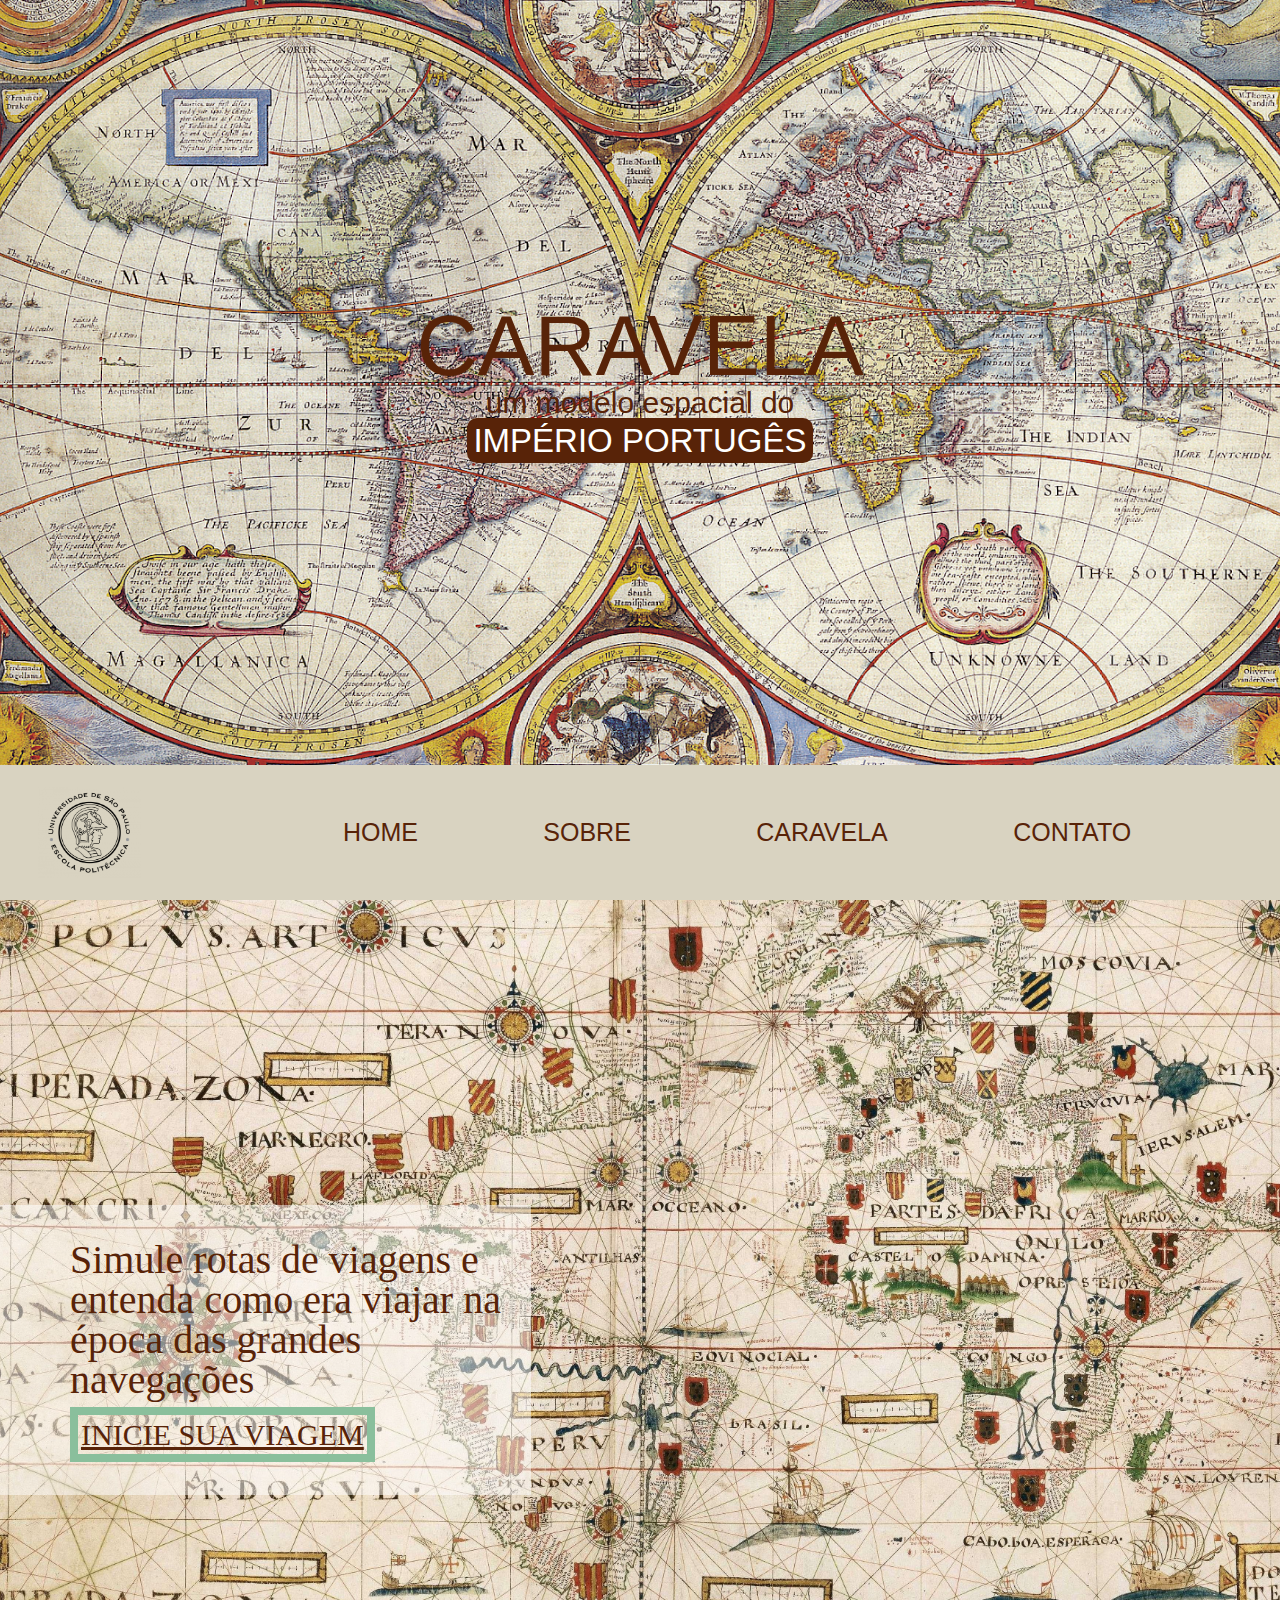
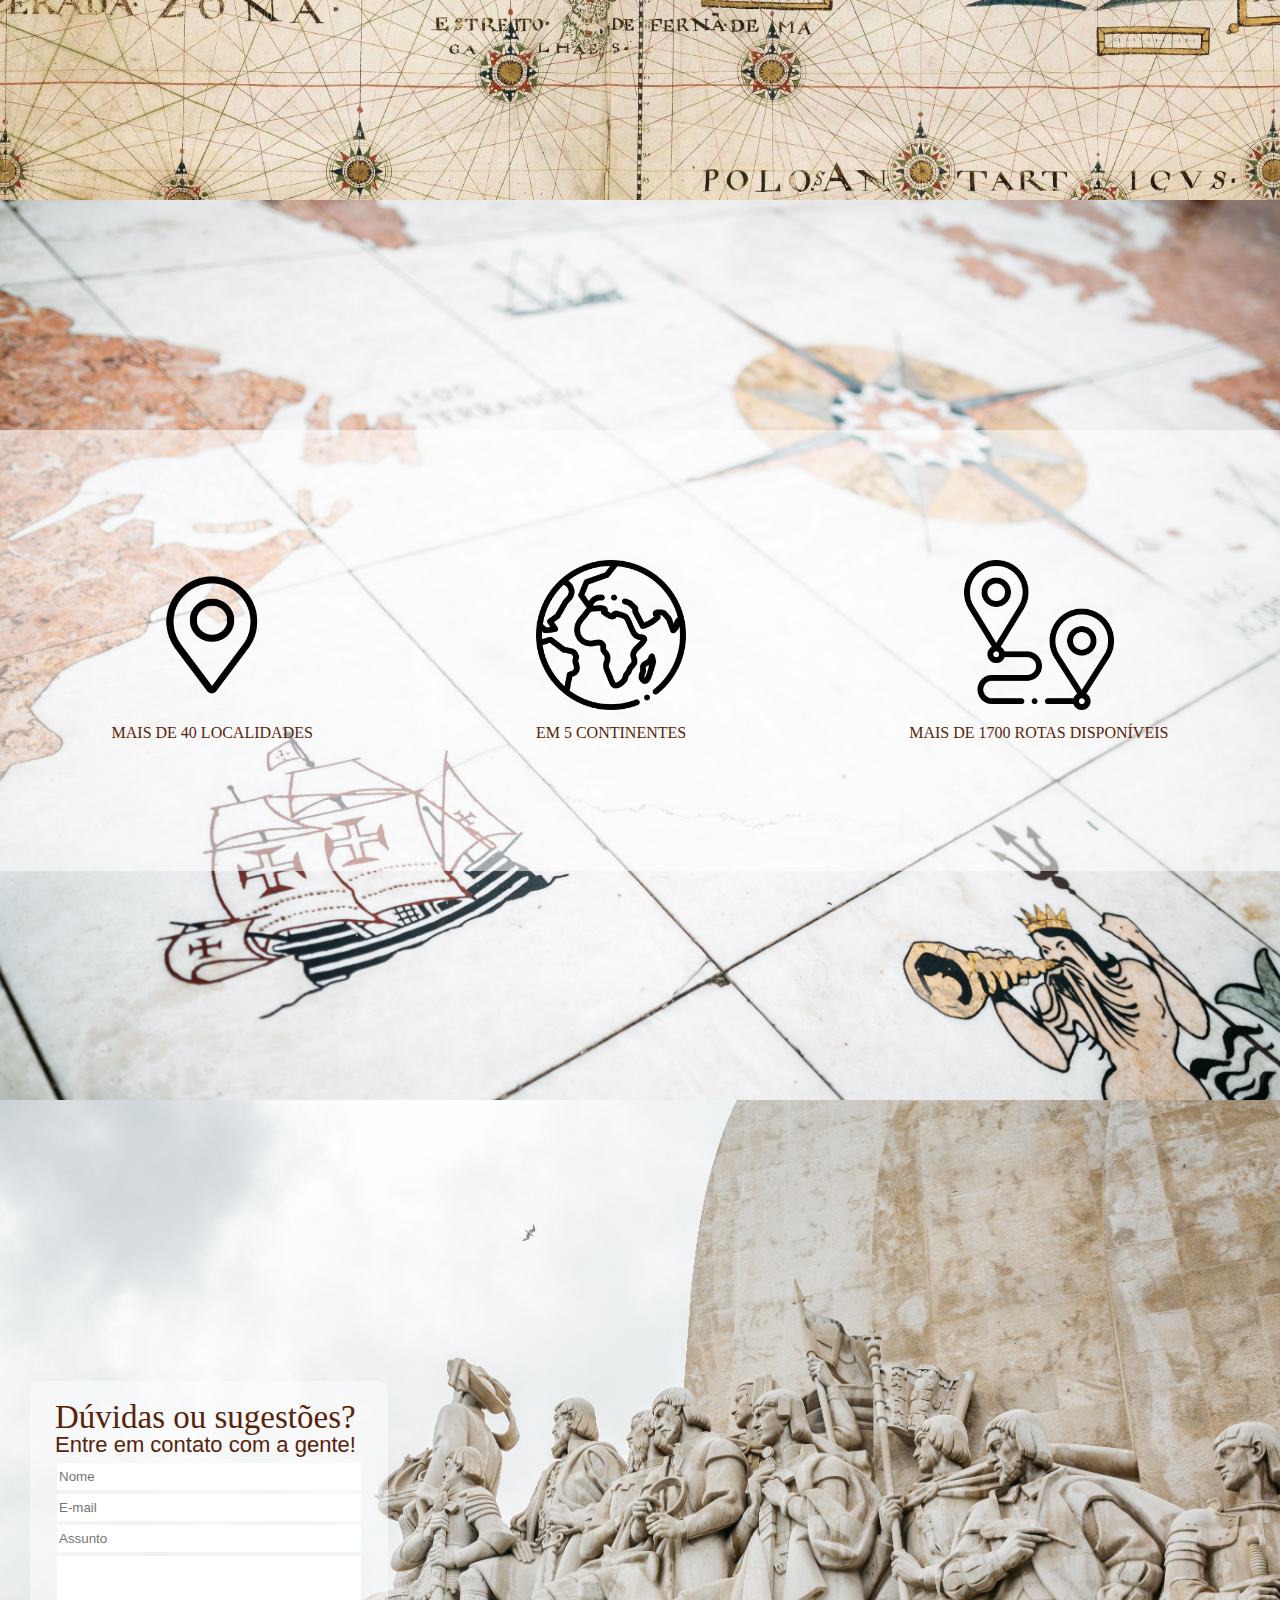
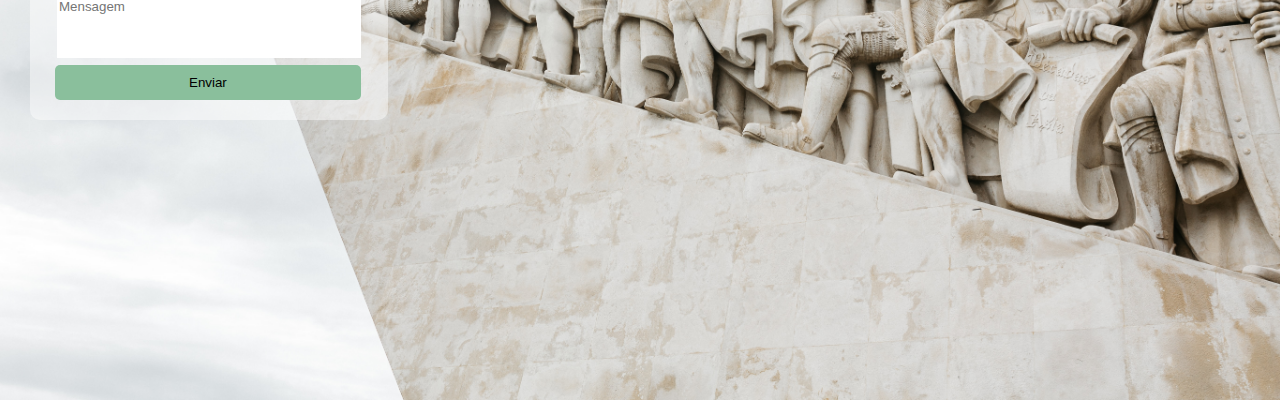
<file: index.html>
<!DOCTYPE html>
<html lang="pt-br">
	<head>
		<meta charset="UTF-8">
		<title>Caravela</title>
		<link rel="stylesheet" href="style\reset.css">
		<link rel="stylesheet" href="style\style.css">

		<link href="https://fonts.googleapis.com/css?family=Montserrat:100" rel="style\stylesheet">

		<link rel="icon" type="image\png" sizes="32x32" href="imagens\locais_placeholder.png">
	</head>

	<body>
		<main>
			<section id="inicio">
				<div id="titulo">
					<h1 id="caravela">Caravela</h1>
					<h2 id="modelo">um modelo espacial do</h2>
					<h2 id="imperio">império portugês</h2>
				</div>
			</section>
				

			<div id="barra" data-nav-bar>
				<img id="minerva" src="imagens\minerva.png" alt="logo-minerva-poli">

				<nav>
					<ul>
						<li><a href="#inicio">home</a></li>
						<li><a href="sobre.html">sobre</a></li>
						<li><a href="mapa.html">caravela</a></li>
						<li><a href="#contato">contato</a></li>
					</ul>
				</nav>
			</div>
			

			<section id="simule">
				<div id="viaje">
					<h2>Simule rotas de viagens e <br> entenda como era viajar na<br> época das grandes<br> navegações</h2>
					<a href="mapa.html">Inicie sua viagem</a>
				</div>				
			</section>

			<section id="dados">
				<div id="dados_informacoes">
					<div class="dados_imagem_texto">
						<img src="imagens\locais_placeholder.png">
						<p>Mais de 40 localidades</p>
					</div>
					<div class="dados_imagem_texto">
						<img src="imagens\continentes_placeholder.png">
						<p>Em 5 continentes</p>
					</div>
					<div class="dados_imagem_texto">
						<img src="imagens\rotas_a_placeholder.png">
						<p>Mais de 1700 rotas disponíveis</p>
					</div>
				</div>
			</section>

			<section id="contato">
				<form id="form" netlify>
					<div id="contato_titulo">
						<h2>Dúvidas ou sugestões?</h2>
						<h3>Entre em contato com a gente!</h3>
					</div>
					<div id="inputs">
						<div id="input_dados_pessoais">
							<input type="text" name="nome" placeholder="Nome">
							<input type="text" name="email" placeholder="E-mail">
							<input type="text" name="assunto" placeholder="Assunto">	
						</div>
						<div id="input_menssagem">
							<input type="text" name="mensagem" placeholder="Mensagem">
						</div>
						<button type="submit">Enviar</button>
					</div>	
				</form>

			</section>

		</main>

		<script src="script/index_script.js"></script>
	</body>
</html>
</file>
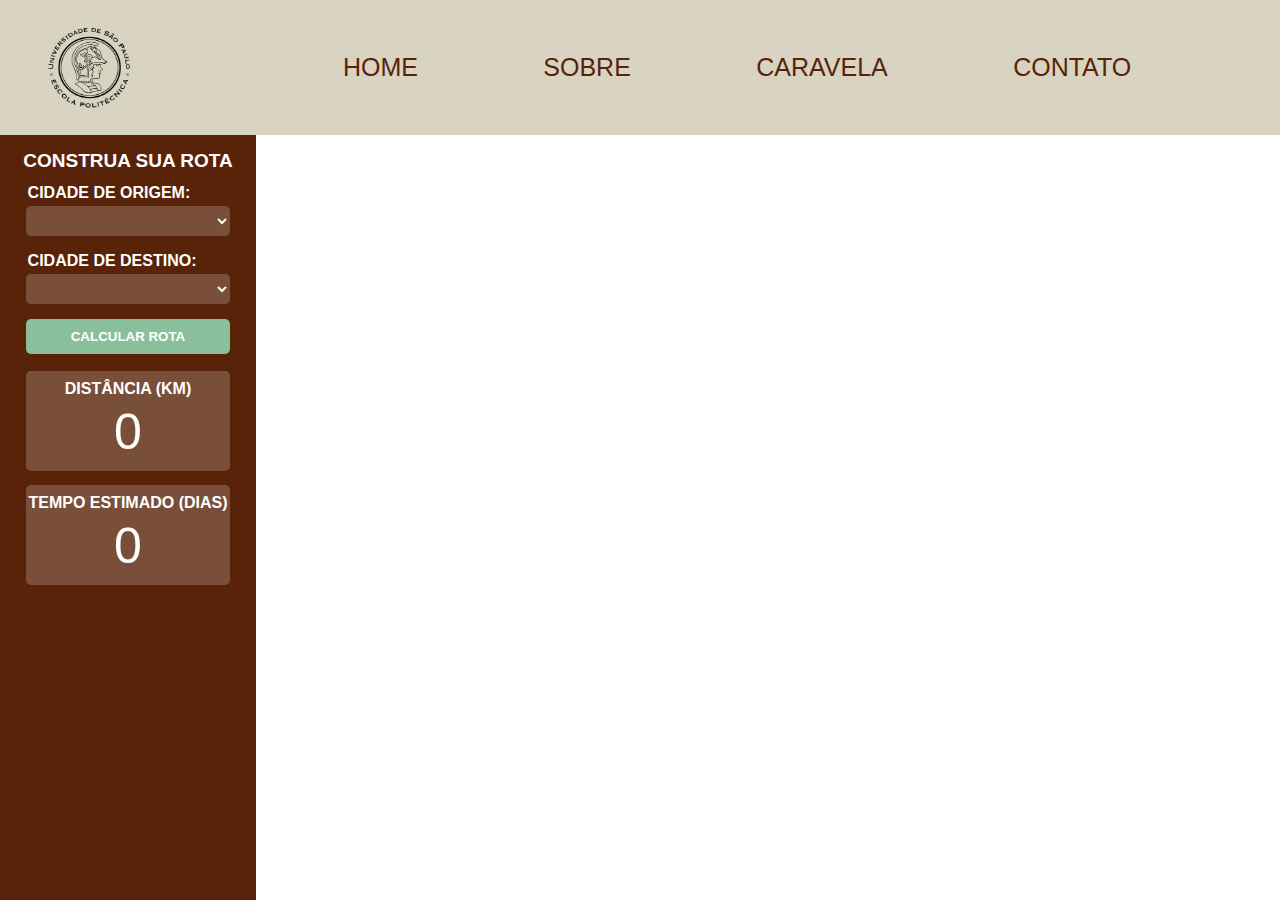
<file: mapa.html>
<!DOCTYPE html>
<html lang="pt">
    <head>
        <meta charset="utf-8">
        <title>Caravela</title>
        <link rel="stylesheet" href="style\reset.css">
        <link rel="stylesheet" href="style\style_mapa.css">
        <link rel="stylesheet" href="style\style.css">
        <script src="https://d3js.org/d3.v6.js"></script>

        <link rel="icon" type="image\png" sizes="32x32" href="imagens\locais_placeholder.png">
    </head>
    <body id="all">
        <div id="barra">
            <img id="minerva" src="imagens\minerva.png">

            <nav>
                <ul class="navbar-nav nav-fill w-100">
                    <li><a href="index.html">home</a></li>
                    <li><a href="sobre.html">sobre</a></li>
                    <li><a href="mapa.html">caravela</a></li>
                    <li><a href="index.html#contato">contato</a></li>
                </ul>
            </nav>
        </div>

        <div id="tela_interacao">
            <div id="menu">
                <h1 id="construa">Construa sua rota</h1>
                <div class="origin-city">
                    <p>Cidade de origem: </p>
                    <div><select id="origincity"></select></div>
                </div>
                <div class="destiny-city">
                    <p>Cidade de destino: </p>
                    <div><select id="destinycity"></select></div>
                </div>

                <button>Calcular rota</button>

                <div id="distancia" class="resultados">
                    <h1>Distância (Km)</h1>
                    <p>0</p>
                </div>

                <div id="tempo" class="resultados">
                    <h1>Tempo estimado (dias)</h1>
                    <p>0</p>
                </div>
            </div>
            
            <div id="container" class="svg-container"></div>
        </div>
        
        <script type="module" src="script\mapa.js"></script>
    </body>
</html>
</file>
